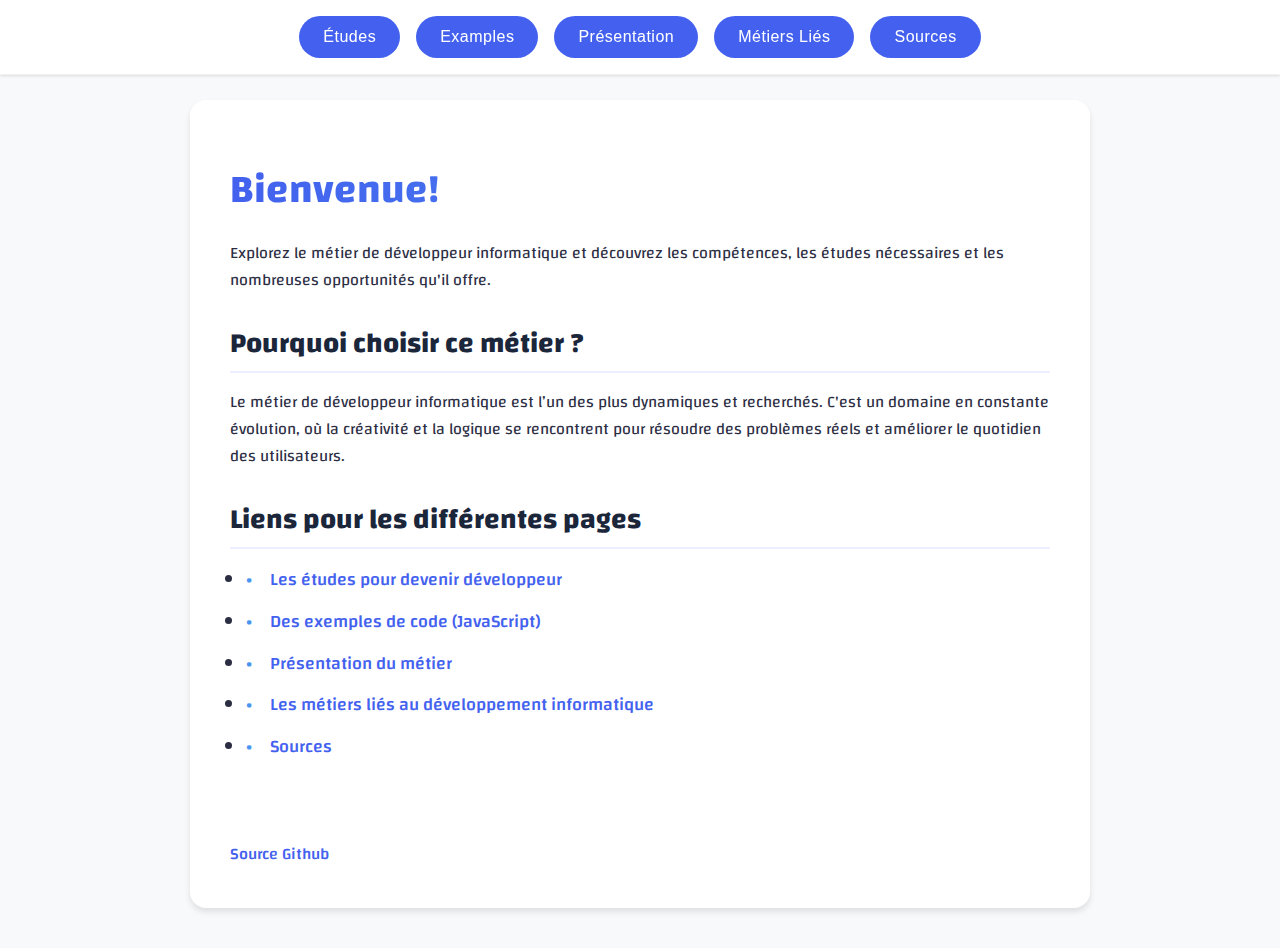
<file: index.html>
<!DOCTYPE html>
<html lang="en">
    <head>
        <meta charset="UTF-8">
        <meta name="viewport" content="width=device-width, initial-scale=1.0">
        <title>Le Métier De Développeur: Page principale</title>
        <style>@import url('https://fonts.googleapis.com/css2?family=Changa&family=Days+One&display=swap');</style>
        <link rel="stylesheet" href="style.css">
    </head>
    <body>
        <div class="top-bar">
            <button onclick="loadPage('etudes.html')" class="top-bar-btn">Études</button>
            <button onclick="loadPage('example.html')" class="top-bar-btn">Examples</button>
            <button onclick="loadPage('presentation.html')" class="top-bar-btn">Présentation</button>
            <button onclick="loadPage('metiers.html')" class="top-bar-btn">Métiers Liés</button>
            <button onclick="loadPage('src.html')" class="top-bar-btn">Sources</button>
        </div>
        <div class="content">
            <header>
                <h1>Bienvenue!</h1>
                <p>Explorez le métier de développeur informatique et découvrez les compétences, les études nécessaires et les nombreuses opportunités qu'il offre.</p>
            </header>
        
            <section class="intro">
                <h2>Pourquoi choisir ce métier ?</h2>
                <p>Le métier de développeur informatique est l’un des plus dynamiques et recherchés. C'est un domaine en constante évolution, où la créativité et la logique se rencontrent pour résoudre des problèmes réels et améliorer le quotidien des utilisateurs.</p>
            </section>
        
            <section class="explore">
                <h2>Liens pour les différentes pages</h2>
                <ul>
                    <li><a href="etudes.html">Les études pour devenir développeur</a></li>
                    <li><a href="example.html">Des exemples de code (JavaScript)</a></li>
                    <li><a href="presentation.html">Présentation du métier</a></li>
                    <li><a href="metiers.html">Les métiers liés au développement informatique</a></li>
                    <li><a href="src.html">Sources</a></li>
                </ul>
            </section><br><br>
            <a href="https://github.com/speedruneer/speedruneer.github.io/tree/main">Source Github</a>
        </div>
        
        <script src="script.js"></script>
    </body>
</html>
</file>
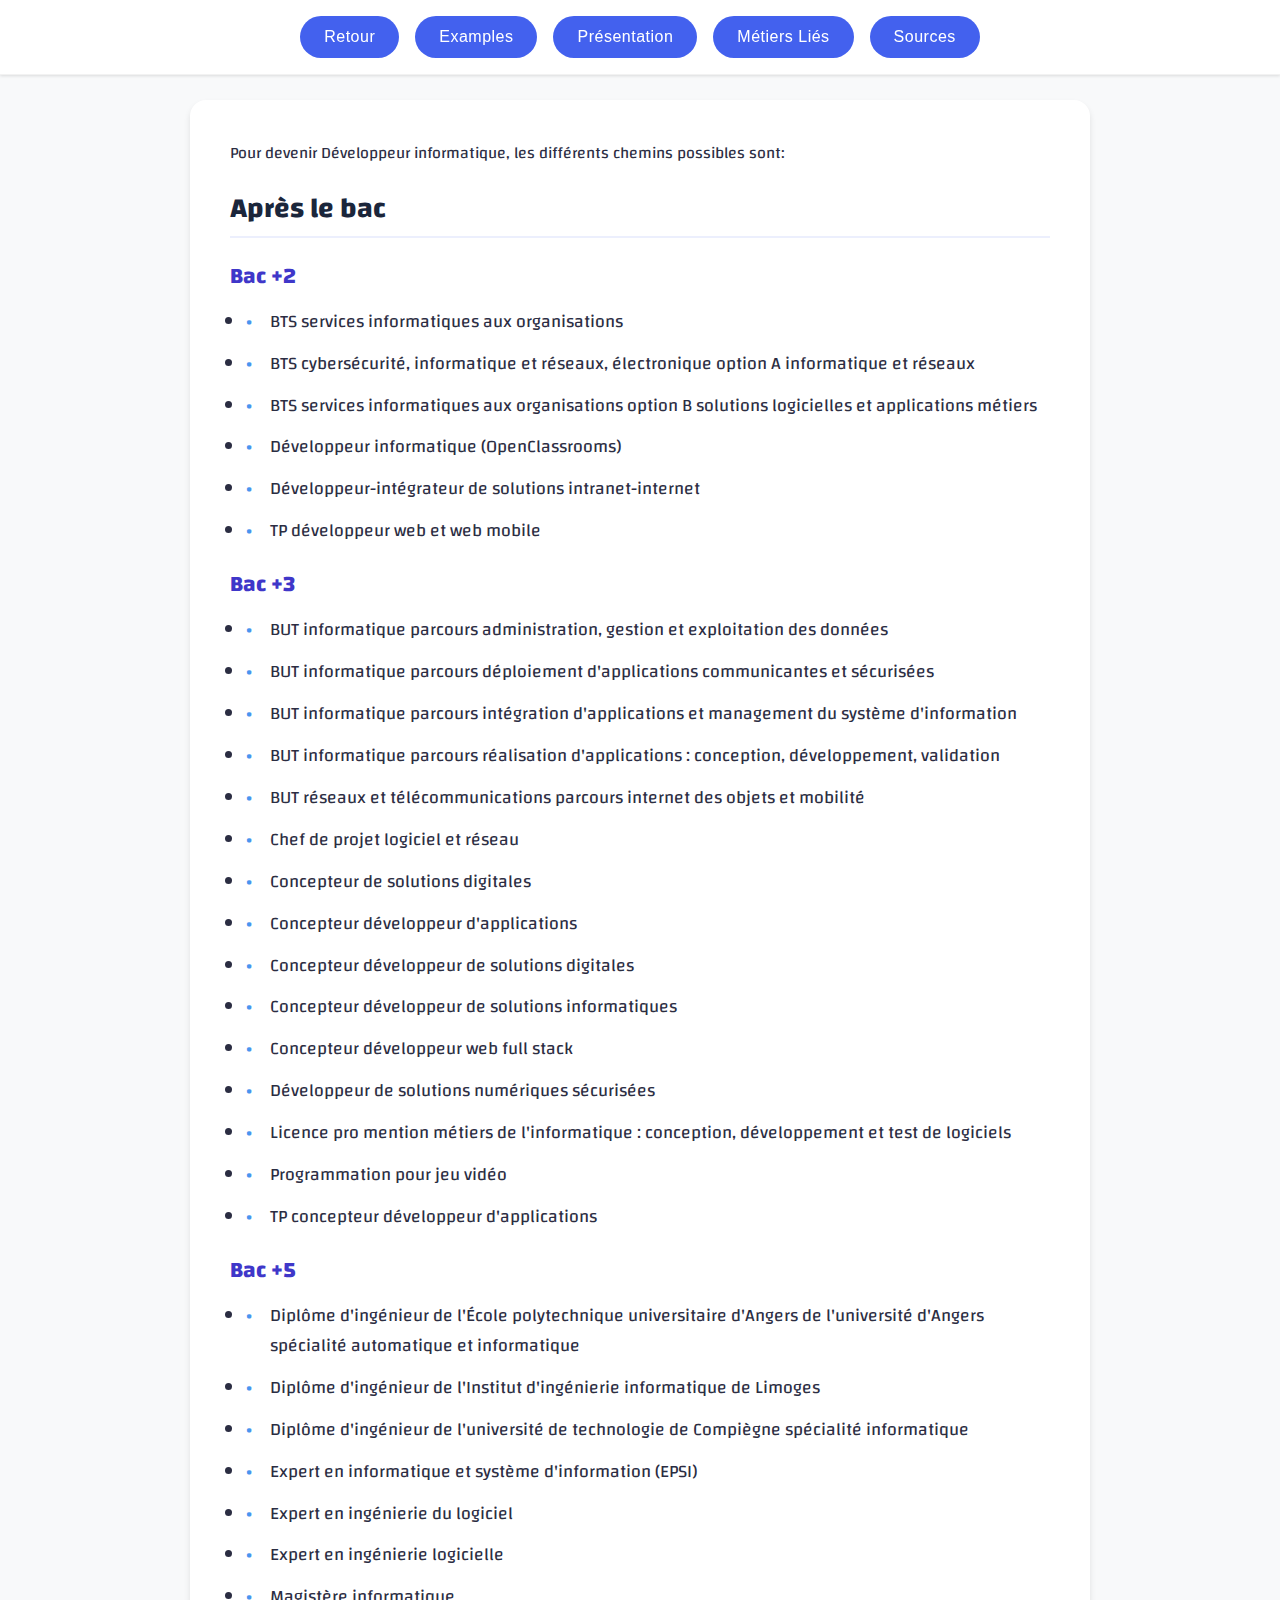
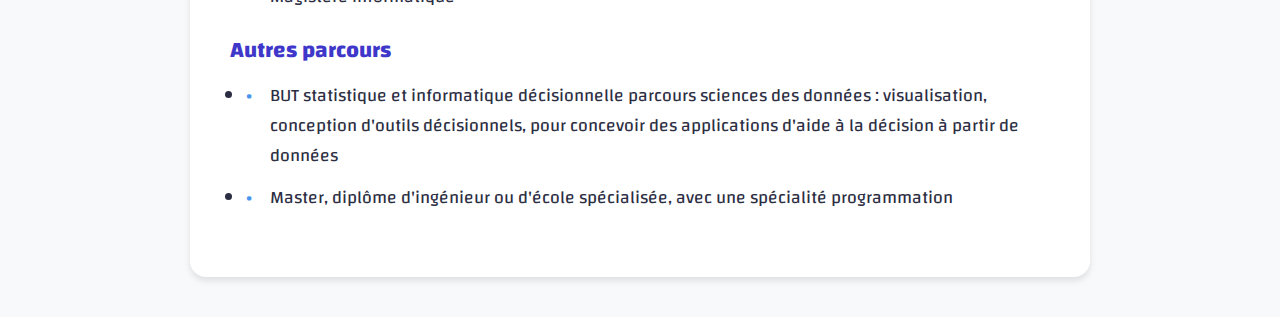
<file: etudes.html>
<!DOCTYPE html>
<html lang="en">
    <head>
        <meta charset="UTF-8">
        <title>Le Métier de Développeur: Les Études</title>
        <link rel="preconnect" href="https://fonts.googleapis.com">
        <link rel="preconnect" href="https://fonts.gstatic.com" crossorigin>
        <link href="https://fonts.googleapis.com/css2?family=Changa:wght@200..800&family=Days+One&display=swap" rel="stylesheet">
        <style>@import url('https://fonts.googleapis.com/css2?family=Fira+Code:wght@300..700&display=swap');</style>
        <link rel="stylesheet" href="style.css">
    </head>
    <body>
        <div class="top-bar">
            <button onclick="loadPage('index.html')" class="top-bar-btn">Retour</button>
            <button onclick="loadPage('example.html')" class="top-bar-btn">Examples</button>
            <button onclick="loadPage('presentation.html')" class="top-bar-btn">Présentation</button>
            <button onclick="loadPage('metiers.html')" class="top-bar-btn">Métiers Liés</button>
            <button onclick="loadPage('src.html')" class="top-bar-btn">Sources</button>
        </div>
        <div class="content">
            <p>Pour devenir Développeur informatique, les différents chemins possibles sont:</p><h2>Après le bac</h2>

            <h3>Bac +2</h3>
            <ul>
              <li>BTS services informatiques aux organisations</li>
              <li>BTS cybersécurité, informatique et réseaux, électronique option A informatique et réseaux</li>
              <li>BTS services informatiques aux organisations option B solutions logicielles et applications métiers</li>
              <li>Développeur informatique (OpenClassrooms)</li>
              <li>Développeur-intégrateur de solutions intranet-internet</li>
              <li>TP développeur web et web mobile</li>
            </ul>
            
            <h3>Bac +3</h3>
            <ul>
              <li>BUT informatique parcours administration, gestion et exploitation des données</li>
              <li>BUT informatique parcours déploiement d'applications communicantes et sécurisées</li>
              <li>BUT informatique parcours intégration d'applications et management du système d'information</li>
              <li>BUT informatique parcours réalisation d'applications : conception, développement, validation</li>
              <li>BUT réseaux et télécommunications parcours internet des objets et mobilité</li>
              <li>Chef de projet logiciel et réseau</li>
              <li>Concepteur de solutions digitales</li>
              <li>Concepteur développeur d'applications</li>
              <li>Concepteur développeur de solutions digitales</li>
              <li>Concepteur développeur de solutions informatiques</li>
              <li>Concepteur développeur web full stack</li>
              <li>Développeur de solutions numériques sécurisées</li>
              <li>Licence pro mention métiers de l'informatique : conception, développement et test de logiciels</li>
              <li>Programmation pour jeu vidéo</li>
              <li>TP concepteur développeur d'applications</li>
            </ul>
            
            <h3>Bac +5</h3>
            <ul>
              <li>Diplôme d'ingénieur de l'École polytechnique universitaire d'Angers de l'université d'Angers spécialité automatique et informatique</li>
              <li>Diplôme d'ingénieur de l'Institut d'ingénierie informatique de Limoges</li>
              <li>Diplôme d'ingénieur de l'université de technologie de Compiègne spécialité informatique</li>
              <li>Expert en informatique et système d'information (EPSI)</li>
              <li>Expert en ingénierie du logiciel</li>
              <li>Expert en ingénierie logicielle</li>
              <li>Magistère informatique</li>
            </ul>
            
            <h3>Autres parcours</h3>
            <ul>
              <li>BUT statistique et informatique décisionnelle parcours sciences des données : visualisation, conception d'outils décisionnels, pour concevoir des applications d'aide à la décision à partir de données</li>
              <li>Master, diplôme d'ingénieur ou d'école spécialisée, avec une spécialité programmation</li>
            </ul>            
        </div>
        <script src="script.js"></script>
    </body>
</html>
</file>
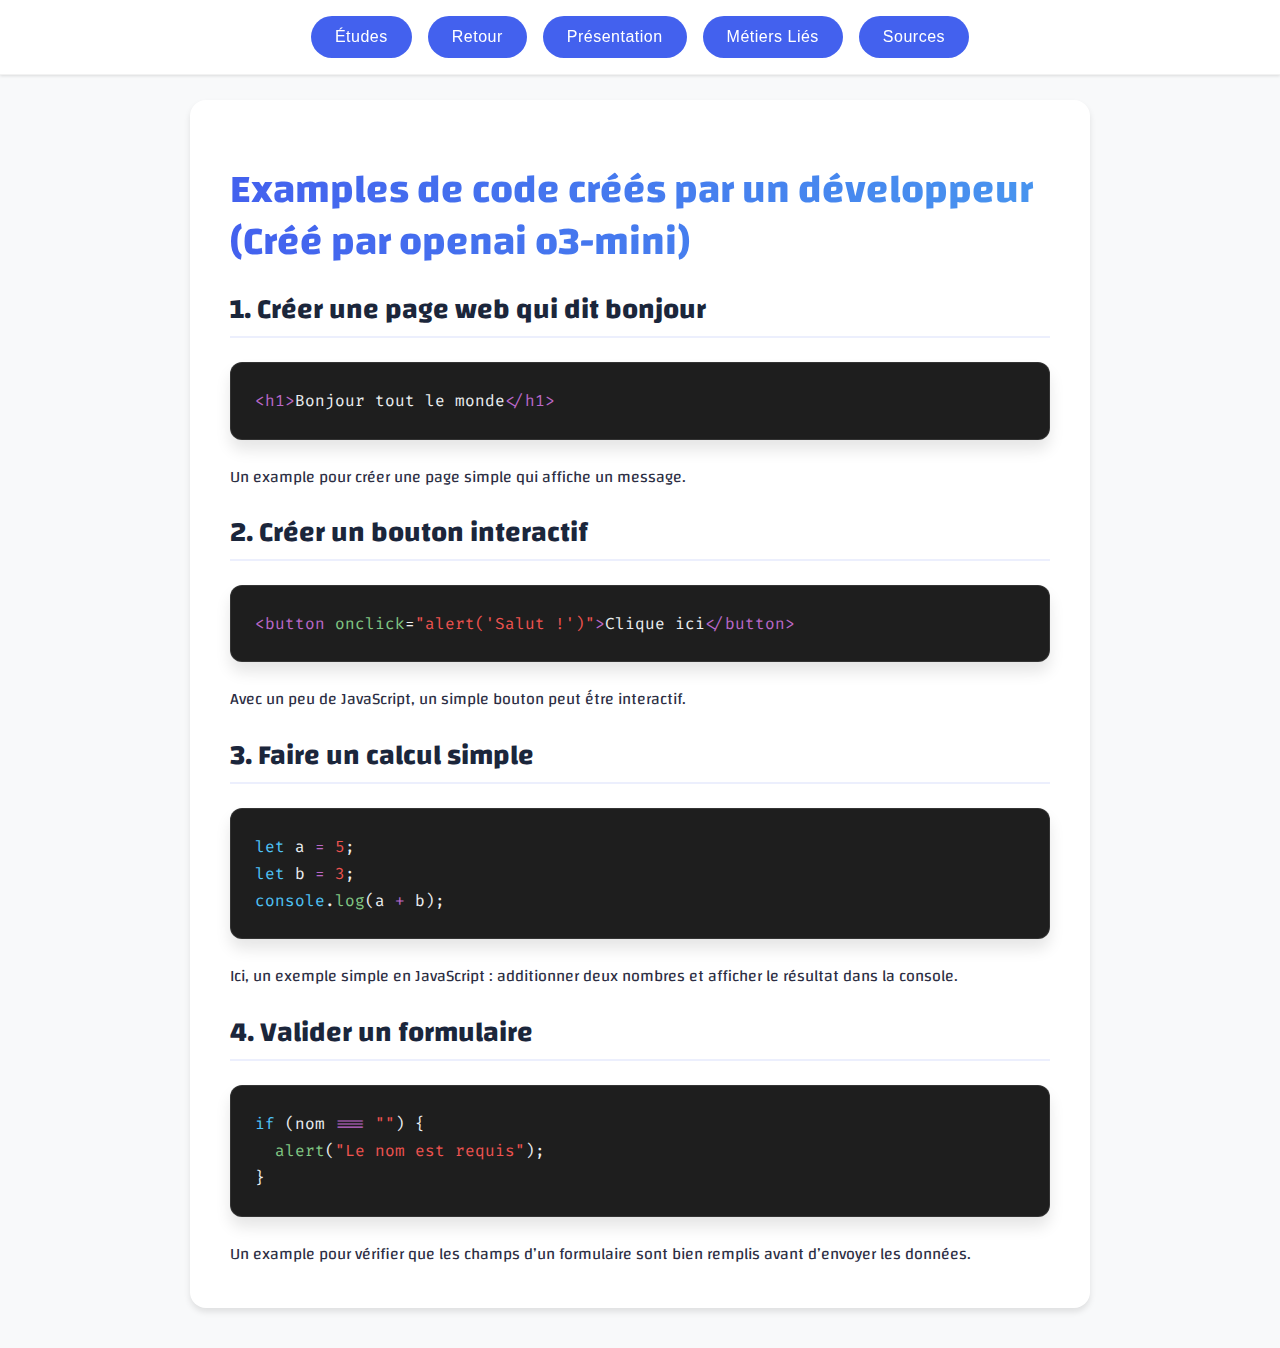
<file: example.html>
<!DOCTYPE html>
<html lang="en">
    <head>
        <meta charset="UTF-8">
        <meta name="viewport" content="width=device-width, initial-scale=1.0">
        <title>Le Métier De Développeur: Examples</title>
        <link rel="preconnect" href="https://fonts.googleapis.com">
        <link rel="preconnect" href="https://fonts.gstatic.com" crossorigin>
        <link href="https://fonts.googleapis.com/css2?family=Changa:wght@200..800&family=Days+One&display=swap" rel="stylesheet">
        <style>@import url('https://fonts.googleapis.com/css2?family=Fira+Code:wght@300..700&display=swap');</style>
        <link rel="stylesheet" href="style.css">
    </head>
    <body>
        <div class="top-bar">
            <button onclick="loadPage('etudes.html')" class="top-bar-btn">Études</button>
            <button onclick="loadPage('index.html')" class="top-bar-btn">Retour</button>
            <button onclick="loadPage('presentation.html')" class="top-bar-btn">Présentation</button>
            <button onclick="loadPage('metiers.html')" class="top-bar-btn">Métiers Liés</button>
            <button onclick="loadPage('src.html')" class="top-bar-btn">Sources</button>
        </div>
        <div class="content">
            <h1>Examples de code créés par un développeur (Créé par openai o3-mini)</h1>
        
            <h2>1. Créer une page web qui dit bonjour</h2>
            <div class="code-box"><span class="purple">&lt;h1&gt;</span><span class="white">Bonjour tout le monde</span><span class="purple">&lt;/h1&gt;</span></div>
            <p>Un example pour créer une page simple qui affiche un message.</p>
        
            <h2>2. Créer un bouton interactif</h2>
            <div class="code-box"><span class="purple">&lt;button</span> <span class="green">onclick</span>=<span class="red">"alert('Salut !')"</span><span class="purple">&gt;</span><span class="white">Clique ici</span><span class="purple">&lt;/button&gt;</span></div>
            <p>Avec un peu de JavaScript, un simple bouton peut ếtre interactif.</p>
        
            <h2>3. Faire un calcul simple</h2>
            <div class="code-box"><span class="blue">let</span> <span class="white">a</span> <span class="purple">=</span> <span class="red">5</span><span class="white">;</span><br><span class="blue">let</span> <span class="white">b</span> <span class="purple">=</span> <span class="red">3</span><span class="white">;</span><br><span class="blue">console</span><span class="white">.</span><span class="green">log</span><span class="white">(</span><span class="white">a</span> <span class="purple">+</span> <span class="white">b</span><span class="white">);</span></div>
            <p>Ici, un exemple simple en JavaScript : additionner deux nombres et afficher le résultat dans la console.</p>
        
            <h2>4. Valider un formulaire</h2>
            <div class="code-box"><span class="blue">if</span> <span class="white">(</span><span class="white">nom</span> <span class="purple">===</span> <span class="red">""</span><span class="white">)</span> <span class="white">{</span><br>&nbsp;&nbsp;<span class="green">alert</span><span class="white">(</span><span class="red">"Le nom est requis"</span><span class="white">);</span><br><span class="white">}</span></div>
            <p>Un example pour vérifier que les champs d’un formulaire sont bien remplis avant d’envoyer les données.</p>
        </div>
        
        <script src="script.js"></script>
    </body>
</html>
</file>
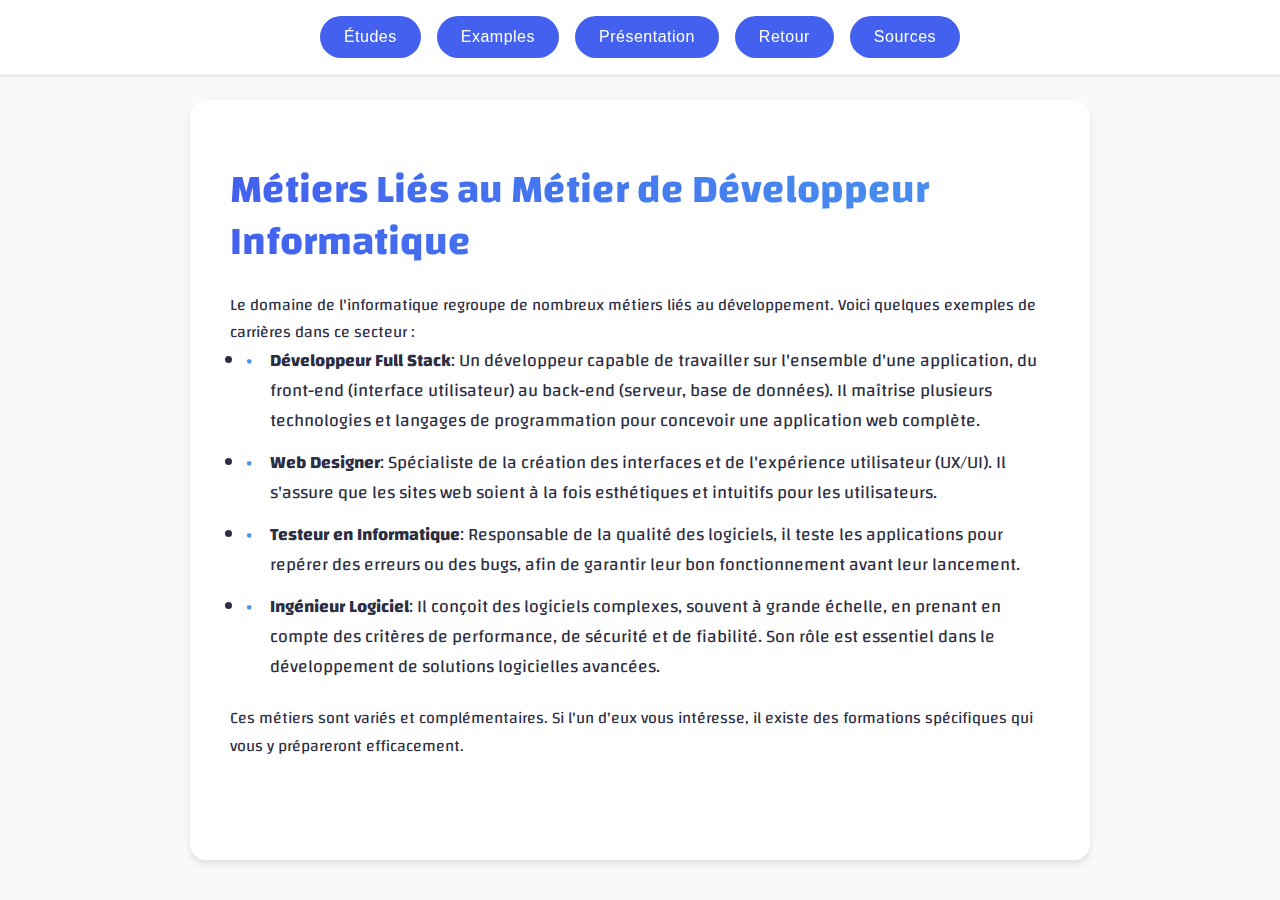
<file: metiers.html>
<!DOCTYPE html>
<html lang="en">
    <head>
        <meta charset="UTF-8">
        <meta name="viewport" content="width=device-width, initial-scale=1.0">
        <title>Le Métier De Développeur: Métiers liés</title>
        <link rel="preconnect" href="https://fonts.googleapis.com">
        <link rel="preconnect" href="https://fonts.gstatic.com" crossorigin>
        <link href="https://fonts.googleapis.com/css2?family=Changa:wght@200..800&family=Days+One&display=swap" rel="stylesheet">
        <link rel="stylesheet" href="style.css">
    </head>
    <body>
        <div class="top-bar">
            <button onclick="loadPage('etudes.html')" class="top-bar-btn">Études</button>
            <button onclick="loadPage('example.html')" class="top-bar-btn">Examples</button>
            <button onclick="loadPage('presentation.html')" class="top-bar-btn">Présentation</button>
            <button onclick="loadPage('index.html')" class="top-bar-btn">Retour</button>
            <button onclick="loadPage('src.html')" class="top-bar-btn">Sources</button>
        </div>
        <div class="content">
            <h1>Métiers Liés au Métier de Développeur Informatique</h1>
            <p>Le domaine de l'informatique regroupe de nombreux métiers liés au développement. Voici quelques exemples de carrières dans ce secteur :</p>
            
            <ul>
                <li><strong>Développeur Full Stack</strong>: Un développeur capable de travailler sur l'ensemble d'une application, du front-end (interface utilisateur) au back-end (serveur, base de données). Il maîtrise plusieurs technologies et langages de programmation pour concevoir une application web complète.</li>
                <li><strong>Web Designer</strong>: Spécialiste de la création des interfaces et de l'expérience utilisateur (UX/UI). Il s'assure que les sites web soient à la fois esthétiques et intuitifs pour les utilisateurs.</li>
                <li><strong>Testeur en Informatique</strong>: Responsable de la qualité des logiciels, il teste les applications pour repérer des erreurs ou des bugs, afin de garantir leur bon fonctionnement avant leur lancement.</li>
                <li><strong>Ingénieur Logiciel</strong>: Il conçoit des logiciels complexes, souvent à grande échelle, en prenant en compte des critères de performance, de sécurité et de fiabilité. Son rôle est essentiel dans le développement de solutions logicielles avancées.</li>
            </ul>
            
            <p>Ces métiers sont variés et complémentaires. Si l'un d'eux vous intéresse, il existe des formations spécifiques qui vous y prépareront efficacement.</p>
        </div>        
        <script src="script.js"></script>
    </body>
</html>
</file>
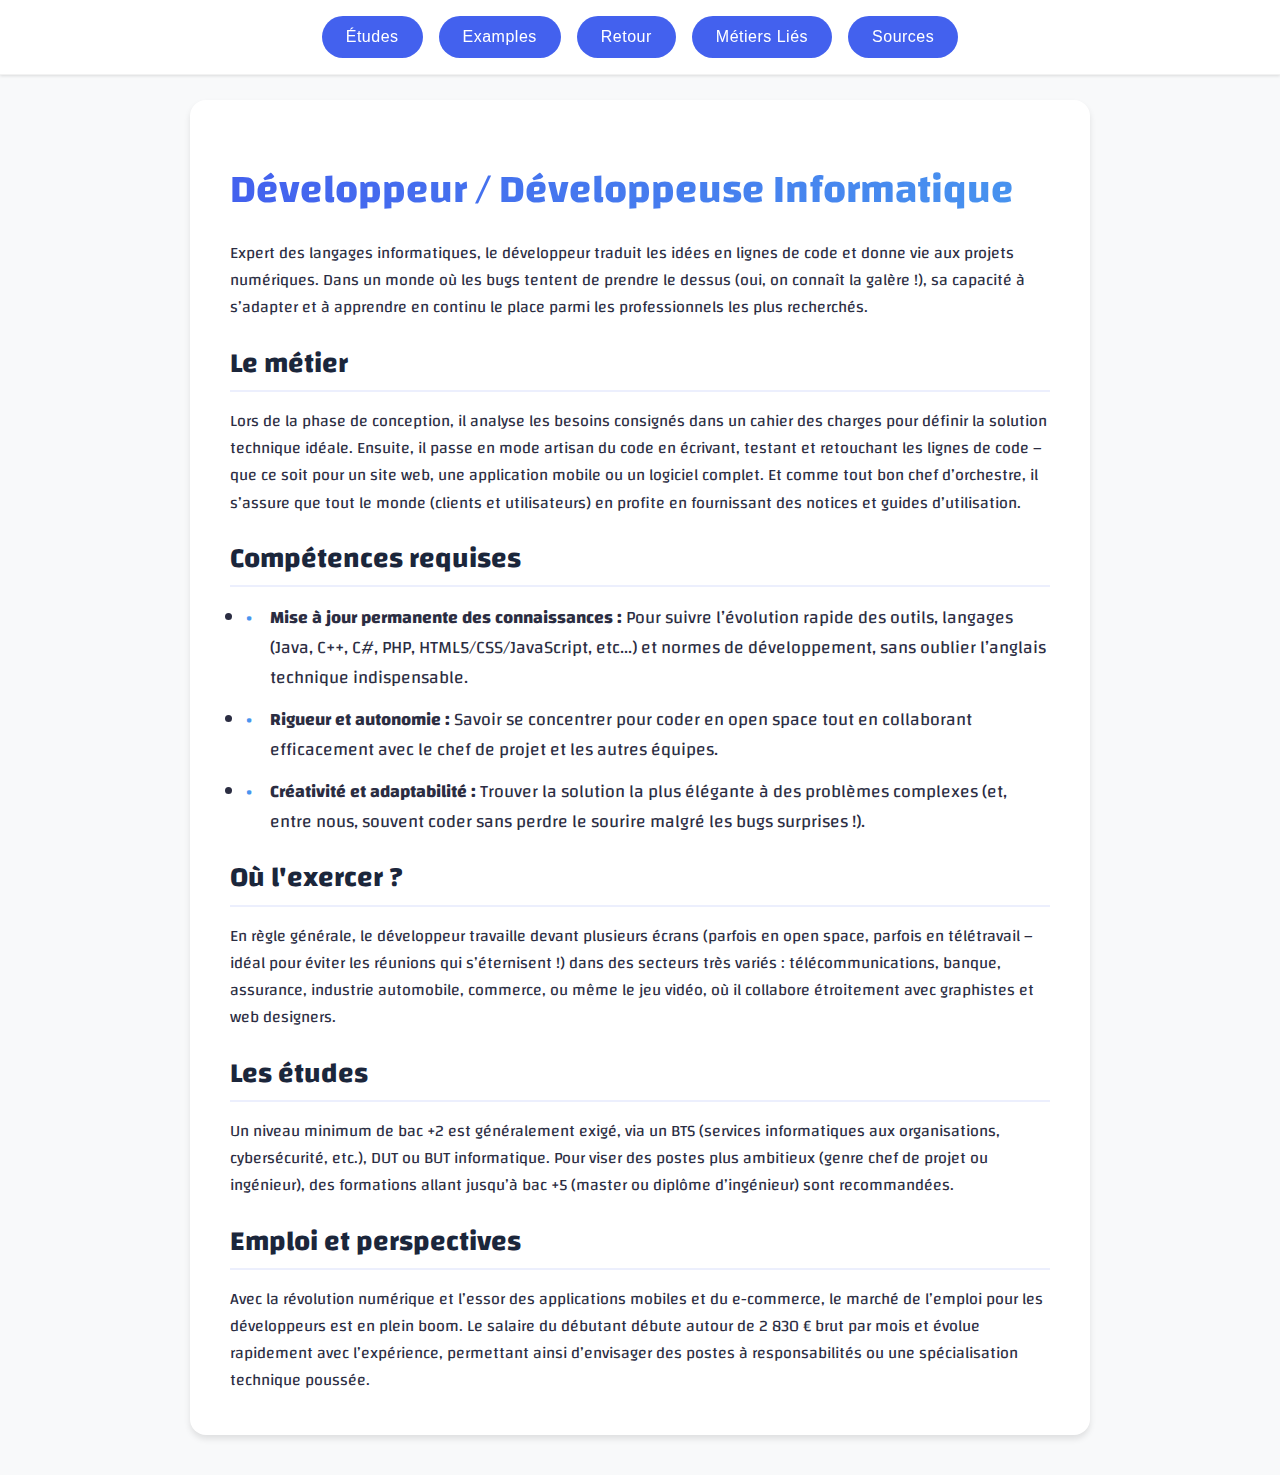
<file: presentation.html>
<!DOCTYPE html>
<html lang="en">
    <head>
        <meta charset="UTF-8">
        <meta name="viewport" content="width=device-width, initial-scale=1.0">
        <title>Le Métier De Développeur: Présentation</title>
        <link rel="preconnect" href="https://fonts.googleapis.com">
        <link rel="preconnect" href="https://fonts.gstatic.com" crossorigin>
        <link href="https://fonts.googleapis.com/css2?family=Changa:wght@200..800&family=Days+One&display=swap" rel="stylesheet">
        <link rel="stylesheet" href="style.css">
    </head>
    <body>
        <div class="top-bar">
            <button onclick="loadPage('etudes.html')" class="top-bar-btn">Études</button>
            <button onclick="loadPage('example.html')" class="top-bar-btn">Examples</button>
            <button onclick="loadPage('index.html')" class="top-bar-btn">Retour</button>
            <button onclick="loadPage('metiers.html')" class="top-bar-btn">Métiers Liés</button>
            <button onclick="loadPage('src.html')" class="top-bar-btn">Sources</button>
        </div>
        <div class="content">
            <header>
              <h1>Développeur / Développeuse Informatique</h1>
              <p>
                Expert des langages informatiques, le développeur traduit les idées en lignes de code et donne vie aux projets numériques. Dans un monde où les bugs tentent de prendre le dessus (oui, on connaît la galère !), sa capacité à s’adapter et à apprendre en continu le place parmi les professionnels les plus recherchés.
              </p>
            </header>
          
            <section>
              <h2>Le métier</h2>
              <p>
                Lors de la phase de conception, il analyse les besoins consignés dans un cahier des charges pour définir la solution technique idéale. Ensuite, il passe en mode artisan du code en écrivant, testant et retouchant les lignes de code – que ce soit pour un site web, une application mobile ou un logiciel complet. Et comme tout bon chef d’orchestre, il s’assure que tout le monde (clients et utilisateurs) en profite en fournissant des notices et guides d’utilisation.
              </p>
            </section>
          
            <section>
              <h2>Compétences requises</h2>
              <ul>
                <li>
                  <strong>Mise à jour permanente des connaissances :</strong> Pour suivre l’évolution rapide des outils, langages (Java, C++, C#, PHP, HTML5/CSS/JavaScript, etc...) et normes de développement, sans oublier l’anglais technique indispensable.
                </li>
                <li>
                  <strong>Rigueur et autonomie :</strong> Savoir se concentrer pour coder en open space tout en collaborant efficacement avec le chef de projet et les autres équipes.
                </li>
                <li>
                  <strong>Créativité et adaptabilité :</strong> Trouver la solution la plus élégante à des problèmes complexes (et, entre nous, souvent coder sans perdre le sourire malgré les bugs surprises !).
                </li>
              </ul>
            </section>
          
            <section>
              <h2>Où l'exercer ?</h2>
              <p>
                En règle générale, le développeur travaille devant plusieurs écrans (parfois en open space, parfois en télétravail – idéal pour éviter les réunions qui s’éternisent !) dans des secteurs très variés : télécommunications, banque, assurance, industrie automobile, commerce, ou même le jeu vidéo, où il collabore étroitement avec graphistes et web designers.
              </p>
            </section>
          
            <section>
              <h2>Les études</h2>
              <p>
                Un niveau minimum de bac +2 est généralement exigé, via un BTS (services informatiques aux organisations, cybersécurité, etc.), DUT ou BUT informatique. Pour viser des postes plus ambitieux (genre chef de projet ou ingénieur), des formations allant jusqu’à bac +5 (master ou diplôme d’ingénieur) sont recommandées.
              </p>
            </section>
          
            <section>
              <h2>Emploi et perspectives</h2>
              <p>
                Avec la révolution numérique et l’essor des applications mobiles et du e-commerce, le marché de l’emploi pour les développeurs est en plein boom. Le salaire du débutant débute autour de 2 830 € brut par mois et évolue rapidement avec l’expérience, permettant ainsi d’envisager des postes à responsabilités ou une spécialisation technique poussée.
              </p>
            </section>
          </div>          
        <script src="script.js"></script>
    </body>
</html>
</file>
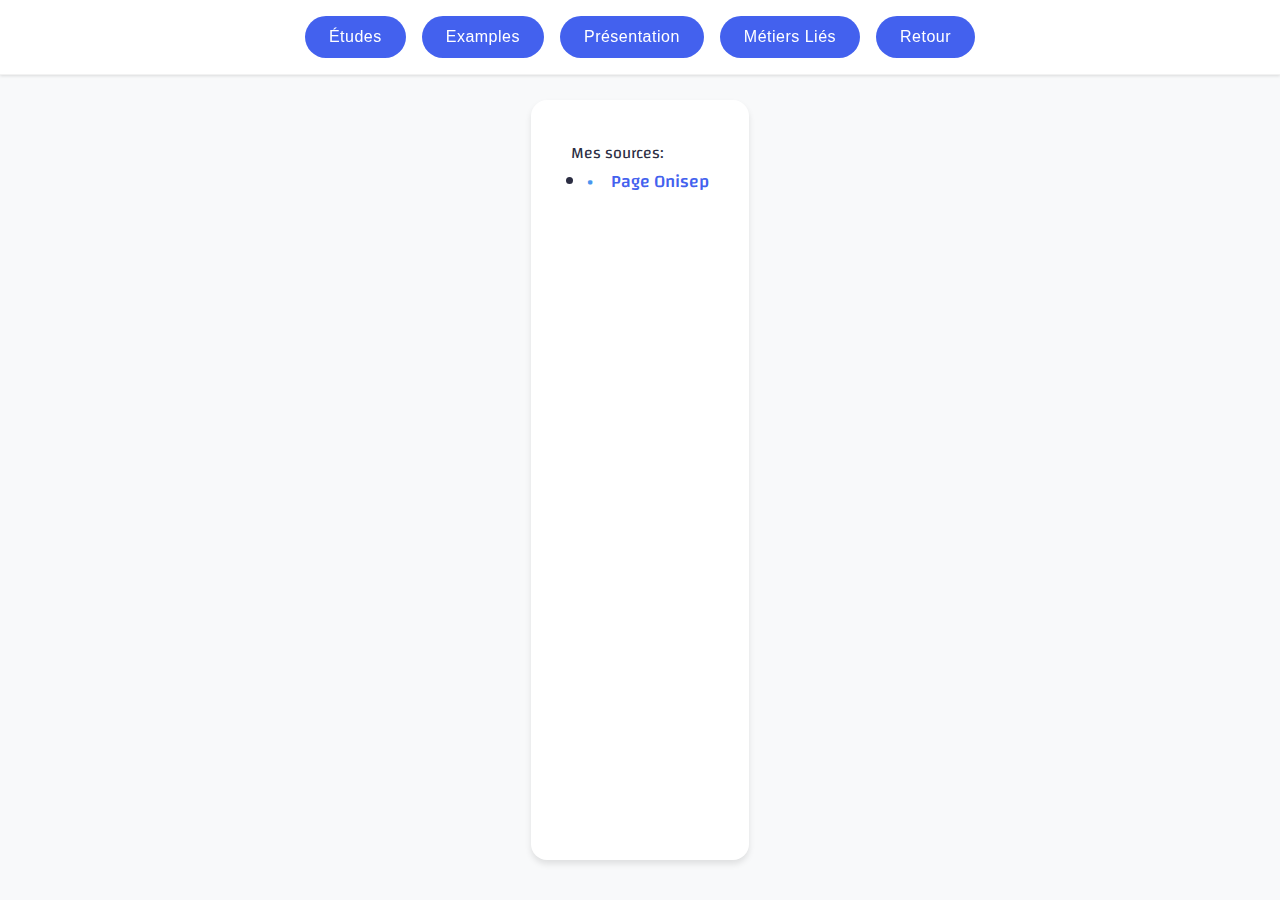
<file: src.html>
<!DOCTYPE html>
<html lang="en">
    <head>
        <meta charset="UTF-8">
        <meta name="viewport" content="width=device-width, initial-scale=1.0">
        <title>Le Métier De Développeur: Sources</title>
        <link rel="preconnect" href="https://fonts.googleapis.com">
        <link rel="preconnect" href="https://fonts.gstatic.com" crossorigin>
        <link href="https://fonts.googleapis.com/css2?family=Changa:wght@200..800&family=Days+One&display=swap" rel="stylesheet">
        <link rel="stylesheet" href="style.css">
    </head>
    <body>
        <div class="top-bar">
            <button onclick="loadPage('etudes.html')" class="top-bar-btn">Études</button>
            <button onclick="loadPage('example.html')" class="top-bar-btn">Examples</button>
            <button onclick="loadPage('presentation.html')" class="top-bar-btn">Présentation</button>
            <button onclick="loadPage('metiers.html')" class="top-bar-btn">Métiers Liés</button>
            <button onclick="loadPage('index.html')" class="top-bar-btn">Retour</button>
        </div>
        <div class="content">
            <p>Mes sources:</p>
            <ul>
                <li><a href="https://www.onisep.fr/ressources/univers-metier/metiers/developpeur-developpeuse-informatique">Page Onisep</a></li>
            </ul>
        </div>
        <script src="script.js"></script>
    </body>
</html>
</file>
<file: style.css>
:root {
    --primary: #4361ee;
    --primary-dark: #3a56d4;
    --secondary: #3f37c9;
    --accent: #4895ef;
    --dark: #1b263b;
    --light: #f8f9fa;
    --success: #4cc9f0;
    --warning: #f725ca;
    --text: #2b2d42;
    --text-light: #8d99ae;
    --shadow-sm: 0 1px 3px rgba(0,0,0,0.12);
    --shadow-md: 0 4px 6px rgba(0,0,0,0.1);
    --shadow-lg: 0 10px 15px rgba(0,0,0,0.1);
    --transition: all 0.3s cubic-bezier(0.25, 0.8, 0.25, 1);
}

* { margin: 0; padding: 0; box-sizing: border-box; }

body {
    font-family: "Changa", system-ui, -apple-system, sans-serif;
    font-optical-sizing: auto;
    font-weight: 400;
    font-style: normal;
    background-color: var(--light);
    color: var(--text);
    line-height: 1.7;
    min-height: 100vh;
    display: flex;
    flex-direction: column;
}

.top-bar {
    position: fixed;
    top: 0;
    left: 0;
    width: 100%;
    background-color: rgba(255, 255, 255, 0.95);
    display: flex;
    justify-content: center;
    align-items: center;
    padding: 1rem 0;
    z-index: 1000;
    box-shadow: var(--shadow-sm);
    backdrop-filter: blur(8px);
    border-bottom: 1px solid rgba(0, 0, 0, 0.05);
    gap: 1rem;
}

.top-bar-btn {
    background-color: var(--primary);
    color: white;
    border: none;
    padding: 0.75rem 1.5rem;
    font-size: 1rem;
    cursor: pointer;
    border-radius: 50px;
    transition: var(--transition);
    font-weight: 500;
    letter-spacing: 0.5px;
}

.top-bar-btn:hover { background-color: var(--primary-dark); transform: translateY(-2px); box-shadow: var(--shadow-md); }

.content {
    max-width: 900px;
    margin: 100px auto 40px auto;
    padding: 2.5rem;
    background-color: white;
    border-radius: 16px;
    box-shadow: var(--shadow-md);
    flex-grow: 1;
    transition: var(--transition);
}

.content:hover { box-shadow: var(--shadow-lg); }

h1, h2, h3 { margin: 1.5rem 0 1rem; font-weight: 700; color: var(--dark); line-height: 1.3; }

h1 {
    font-size: 2.5rem;
    background: linear-gradient(90deg, var(--primary), var(--accent));
    -webkit-background-clip: text;
    background-clip: text;
    color: transparent;
    margin-bottom: 1.5rem;
}

h2 { font-size: 1.75rem; border-bottom: 2px solid rgba(67, 97, 238, 0.1); padding-bottom: 0.5rem; }

h3 { font-size: 1.4rem; color: var(--secondary); }

ul { margin-bottom: 1.5rem; padding-left: 1rem; }

li {
    margin-bottom: 0.75rem;
    font-size: 1.1rem;
    line-height: 1.7;
    position: relative;
    padding-left: 1.5rem;
}

li:before { content: "•"; color: var(--accent); font-weight: bold; position: absolute; left: 0; }

.code-box {
    background-color: #1e1e1e;
    color: #f0f0f0;
    padding: 1.5rem;
    border-radius: 12px;
    font-family: 'Fira Code', monospace;
    margin: 1.5rem 0;
    white-space: pre-line;
    overflow-x: auto;
    word-wrap: break-word;
    max-width: 100%;
    box-shadow: var(--shadow-lg);
    border: 1px solid rgba(255, 255, 255, 0.1);
    transition: var(--transition);
}

.code-box:hover { transform: translateY(-2px); box-shadow: 0 15px 30px rgba(0, 0, 0, 0.3); }

.code-box code { font-size: 0.95rem; word-wrap: break-word; white-space: pre-wrap; line-height: 1.6; }

.blue { color: #4FC3F7; }
.red { color: #EF5350; }
.purple { color: #BA68C8; }
.pink { color: #F06292; }
.white { color: #ECEFF1; }
.green { color: #81C784; }
.yellow { color: #FFD166; }

.intro, .explore, .call-to-action { margin-top: 2rem; }

a {
    color: var(--primary);
    text-decoration: none;
    font-weight: 500;
    transition: var(--transition);
    border-bottom: 1px solid transparent;
}

a:hover { color: var(--primary-dark); border-bottom: 1px solid var(--primary); }

.cta-btn {
    background-color: var(--primary);
    color: white;
    padding: 0.75rem 1.5rem;
    border: none;
    border-radius: 50px;
    cursor: pointer;
    font-size: 1rem;
    font-weight: 500;
    transition: var(--transition);
    display: inline-block;
    margin-top: 1rem;
}

.cta-btn:hover { background-color: var(--primary-dark); transform: translateY(-2px); box-shadow: var(--shadow-md); }

@media (max-width: 768px) {
    .content { padding: 1.5rem; margin: 80px 1rem 2rem 1rem; }
    .top-bar { padding: 0.75rem; justify-content: space-between; }
    .top-bar-btn { padding: 0.5rem 1rem; font-size: 0.9rem; }
    h1 { font-size: 2rem; }
}
</file>
